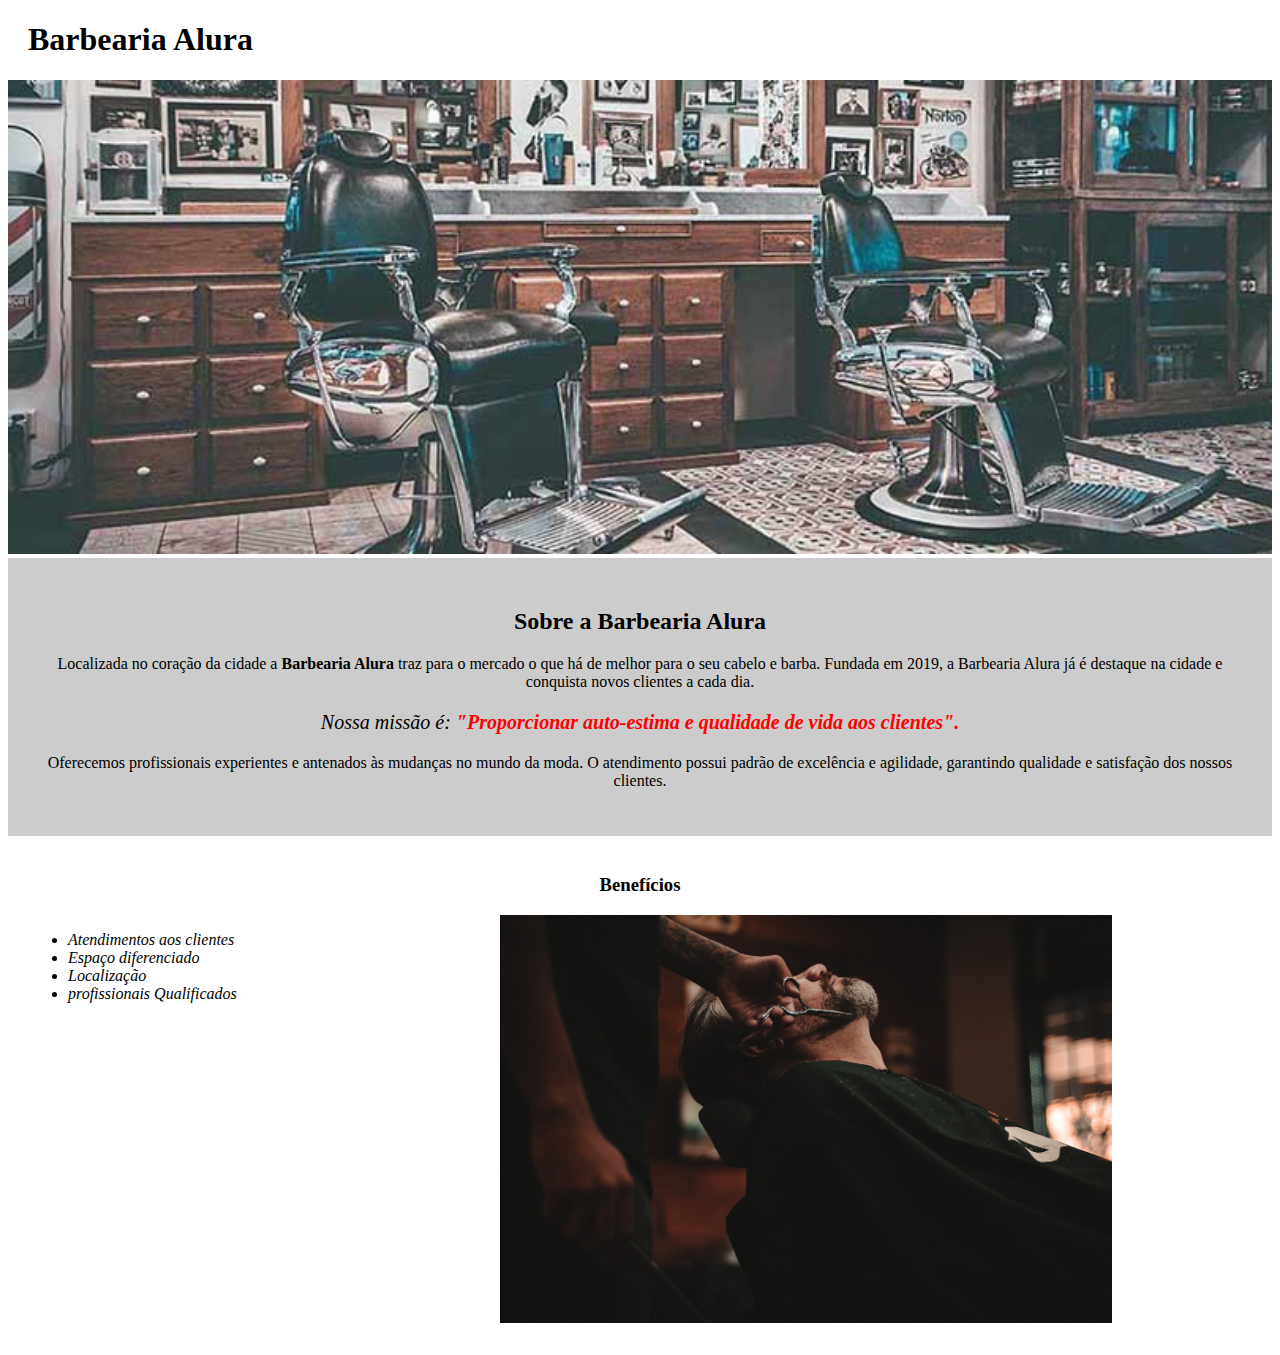
<file: index.html>
<!DOCTYPE html>
<html lang="pt-br">
    <head>
        <meta charset="UTF-8">
        <title>Barbearia Alura</title>
        <link rel="stylesheet" href="style-home.css">
    </head>
    <body>
        <header>
            <h1 class="titulo-principal">Barbearia Alura</h1>
        </header>
        <img id="banner" src="imagens/banner.jpg">
        <div class="principal">
            <h2 class="titulo-centralizado">Sobre a Barbearia Alura</h2>

            <p>Localizada no coração da cidade a <strong>Barbearia Alura</strong> 
                traz para o mercado o que há de melhor para o seu cabelo e barba. Fundada em 2019,
                a Barbearia Alura já é destaque na cidade e conquista novos clientes a cada dia.</p>
        
            <p id="missao"><em>Nossa missão é: <strong>"Proporcionar auto-estima e qualidade de vida aos 
                clientes".</strong></em></p>
        
            <p>Oferecemos profissionais experientes e antenados às mudanças no mundo da moda. 
                O atendimento possui padrão de excelência e agilidade, garantindo qualidade 
                e satisfação dos nossos clientes.</p>
        </div>

        <div class="beneficios">
            <h3 class="titulo-centralizado">Benefícios</h3>  
            
            <ul>
                <li class="itens">Atendimentos aos clientes</li>
                <li class="itens">Espaço diferenciado</li>
                <li class="itens">Localização</li>
                <li class="itens">profissionais Qualificados</li>
            </ul>

            <img src="imagens/beneficios.jpg" class="imagembeneficios">
        </div>
    </body>    
</html>
</file>
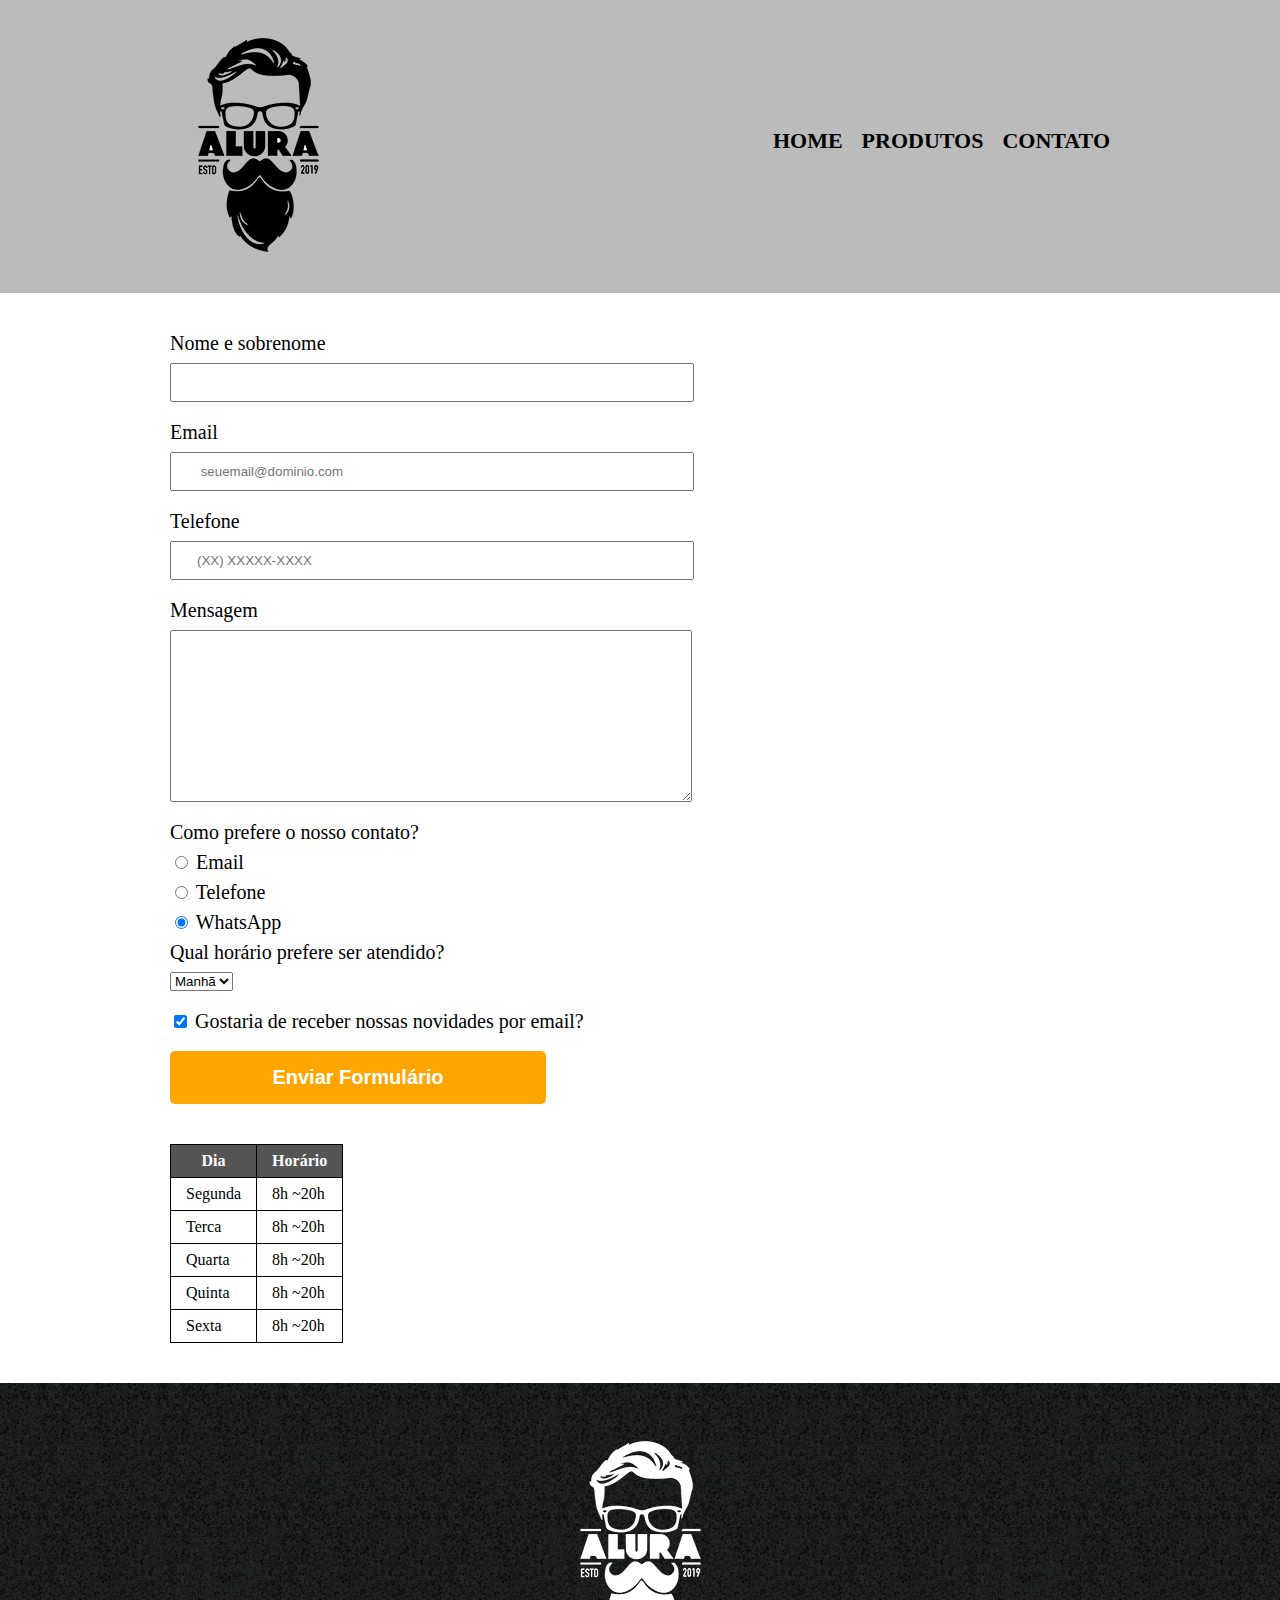
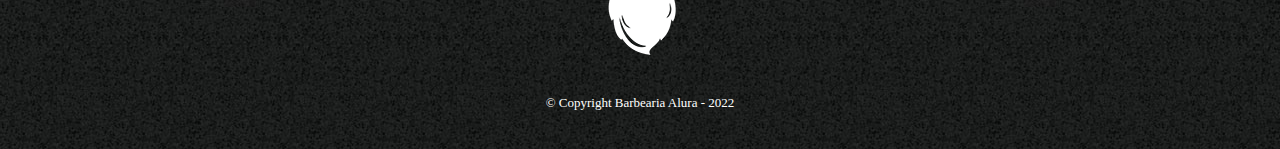
<file: contatos.html>
<!DOCTYPE html>
<html lang="pt-br">
    <head>
        <meta charset="UTF-8">
        <title>Contato - Barbearia Alura</title>

        <link rel="stylesheet" href="reset.css">
        <link rel="stylesheet" href="style.css">
    </head>
    <body>
       <header>
            <div class="caixa">
                <h1><img src="imagens/logo.png" alt="Logo da Barbearia Alura"></h1>

                <nav>
                    <ul>
                        <li><a href="index.html">Home</a></li>
                        <li><a href="produtos.html">Produtos</a></li>
                        <li><a href="contatos.html">Contato</a></li>
                    </ul>
                </nav>
            </div>
       </header>
       
       <main>
            <form>
                <label for="nomesobrenome">Nome e sobrenome</label>
                <input type="text" id="nomesobrenome" class="input-padrao" required>

                <label for="email">Email</label>
                <input type="email" id="email" class="input-padrao" required placeholder=" seuemail@dominio.com">

                <label for="telefone">Telefone</label>
                <input type="tel" id="telefone" class="input-padrao" required placeholder="(XX) XXXXX-XXXX">
                
                <label for="mensagem">Mensagem</label>
                <textarea cols="70" rows="10" id="mensagem" class="input-padrao" required></textarea>
                <fieldset>
                    <legend>Como prefere o nosso contato?</legend>
                    <label for="radio-email"><input type="radio" name="contato" 
                        value="email" id="radio-email"> Email</label>
                    
                    <label for="radio-telefone"><input type="radio" name="contato" 
                        value="telefone" id="radio-telefone"> Telefone</label>
                    
                    <label for="radio-whatsapp"><input type="radio" name="contato" 
                        value="whatsapp" id="radio-whatsapp" checked> WhatsApp</label>
                </fieldset>  
                <fieldset>
                    <legend>Qual horário prefere ser atendido?</legend>
                    <select>
                        <option>Manhã</option>
                        <option>Tarde</option>
                        <option>Noite</option>
                    </select>
                </fieldset>
            
                <label class="checkbox"><input type="checkbox" checked> Gostaria de receber nossas novidades por email?</label>

                <input type="submit" value="Enviar Formulário" class="enviar">
            </form>

            <table>
                <thead>
                    <tr>
                        <th>Dia</th>
                        <th>Horário</th>
                    </tr>
                </thead>
                <tbody>
                    <tr>
                        <td>Segunda</td>
                        <td>8h ~20h</td>
                    </tr>
                    <tr>
                        <td>Terca</td>
                        <td>8h ~20h</td>
                    </tr>
                    <tr>
                        <td>Quarta</td>
                        <td>8h ~20h</td>
                    </tr>
                    <tr>
                        <td>Quinta</td>
                        <td>8h ~20h</td>
                    </tr>
                    <tr>
                        <td>Sexta</td>
                        <td>8h ~20h</td>
                    </tr>
                </tbody>    
            </table>
       </main>
       <footer>
        <img src="imagens/logo-branco.png" alt="Logo da Barbearia Alura">
        <p class="copyright">&copy; Copyright Barbearia Alura - 2022</p>
   </footer>
</body>
</html>
</file>
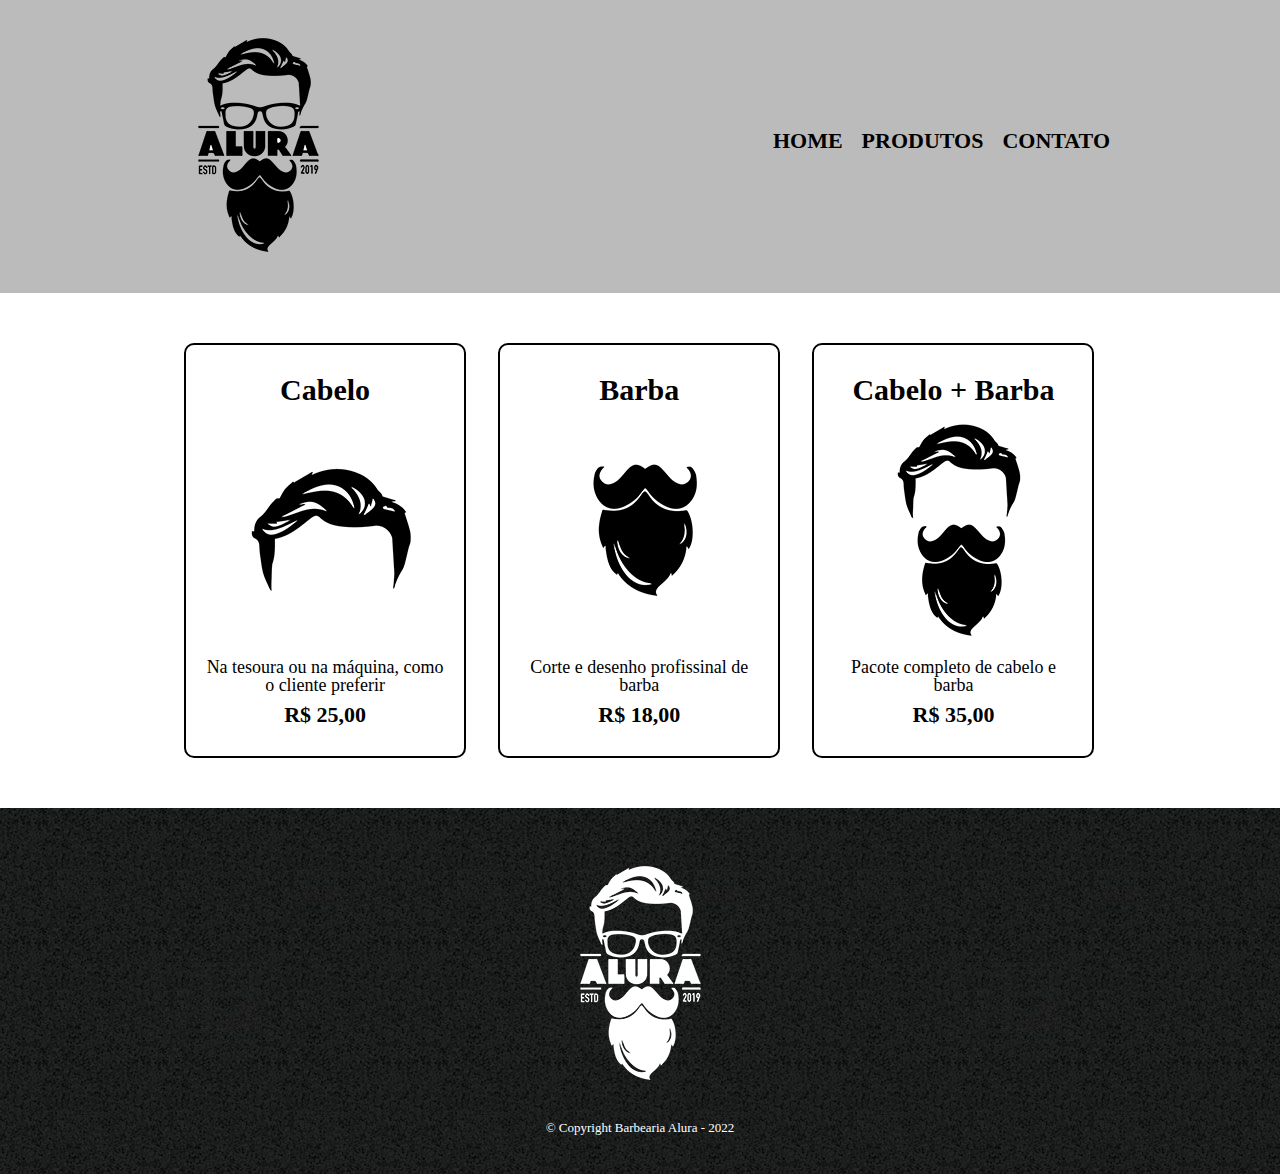
<file: produtos.html>
<!DOCTYPE html>
<html lang="pt-br">
    <head>
        <meta charset="UTF-8">
        <title>Produtos - Barbearia Alura</title>

        <link rel="stylesheet" href="reset.css">
        <link rel="stylesheet" href="style.css">
    </head>
    <body>
       <header>
            <div class="caixa">
                <h1><img src="imagens/logo.png"></h1>

                <nav>
                    <ul>
                        <li><a href="index.html">Home</a></li>
                        <li><a href="produtos.html">Produtos</a></li>
                        <li><a href="contatos.html">Contato</a></li>
                    </ul>
                </nav>
            </div>
       </header> 

       <main>
            <ul class="produtos">
                <li>
                    <h2>Cabelo</h2>
                    <img src="imagens/cabelo.jpg">
                    <p class="produto-descricao">Na tesoura ou na máquina, como o cliente preferir</p>
                    <p class="produto-preco">R$ 25,00</p>
                </li>
                <li>
                    <h2>Barba</h2>
                    <img src="imagens/barba.jpg">
                    <p class="produto-descricao">Corte e desenho profissinal de barba</p>
                    <p class="produto-preco">R$ 18,00</p>
                </li>
                <li>
                    <h2>Cabelo + Barba</h2>
                    <img src="imagens/cabelo+barba.jpg">
                    <p class="produto-descricao">Pacote completo de cabelo e barba</p>
                    <p class="produto-preco">R$ 35,00</p>
                </li>
            </ul>
       </main>

       <footer>
            <img src="imagens/logo-branco.png">
            <p class="copyright">&copy; Copyright Barbearia Alura - 2022</p>
       </footer>
    </body>
</html>
</file>
<file: style-home.css>
.principal {
    background: #CCCCCC;
    padding: 30px;
}

#banner {
    width: 100%;
}

.titulo-principal {
    padding-left: 20px;
}

.titulo-centralizado {
    text-align: center;
}

p {
    text-align: center;   
}

#missao {
    font-size: 20px;
}

em strong {
    color: red;
}

.itens { 
    font-style: italic;
}

.beneficios {
    background: #FFFFFF;
    padding: 20px;
}

ul {
    display: inline-block;
    vertical-align: top;
    width: 20%;
    margin-right: 15%;
}

.imagembeneficios {
    width: 50%;
}
</file>
<file: style.css>
header {
    background: #BBBBBB;
    padding: 20px 0;
}

.caixa {
    position: relative;
    width: 940px;
    margin: 0 auto;
}

nav {
    position: absolute;
    top: 110px;
    right: 0;
    
}

nav li {
    display: inline;
    margin: 0 0 0 15px;
}

nav a {
    text-transform: uppercase;
    color: #000000;
    font-weight: bold;
    font-size: 22px;
    text-decoration: none;

}

nav a:hover {
    color: #C78C19;
    text-decoration: underline;
}

.produtos {
    width: 940px;
    margin: 0 auto;
    padding: 50px 0;
}

.produtos li {
    display: inline-block;
    text-align: center;
    width: 30%;
    vertical-align: top;
    margin: 0 1.5%;
    padding: 30px 20px;
    box-sizing: border-box;
    border: 2px solid #000000;
    border-radius: 10px;
}

.produtos li:hover {
    border-color: #C78C19;
}

.produtos li:active {
    border-color: #088C19;
}

.produtos li:hover h2 {
    font-size: 33px;
}

.produtos h2 {
    font-size: 30px;
    font-weight: bold;
}

.produto-descricao {
    font-size: 18px;
}

.produto-preco {
    font-size: 22px;
    font-weight: bold;
    margin: 10px 0 0;
}

footer {
    text-align: center;
    background: url("imagens/bg.jpg");
    padding: 40px 0;
}

.copyright {
    color: #FFFFFF;
    font-size: 13px;
    margin: 20px 0 0;
}

main {
    width: 940px;
    margin: 0 auto;
}

form {
    margin: 40px 0;
}

form label, form legend {
    display: block;
    font-size: 20px;
    margin: 0 0 10px;
}

.input-padrao {
    display: block;
    margin: 0 0 20px;
    padding: 10px 25px;
    width: 50%;
}

.checkbox {
    margin: 20px 0;
}

.enviar {
    width: 40%;
    padding: 15px 0;
    background: orange;
    color: #FFFFFF;
    font-weight: bold;
    font-size: 20px;
    border: none;
    border-radius: 5px;
    transition: 1s all;
    cursor: pointer;
}

.enviar:hover {
    background: darkorange;
    transform: scale(1.2);  
}

table {
    margin: 20px 0 40px;
}

thead {
    background-color: #555555;
    color: #FFFFFF;
    font-weight: bold;
}

td, th {
    border: 1px solid #000000;
    padding: 8px 15px;
}
</file>
